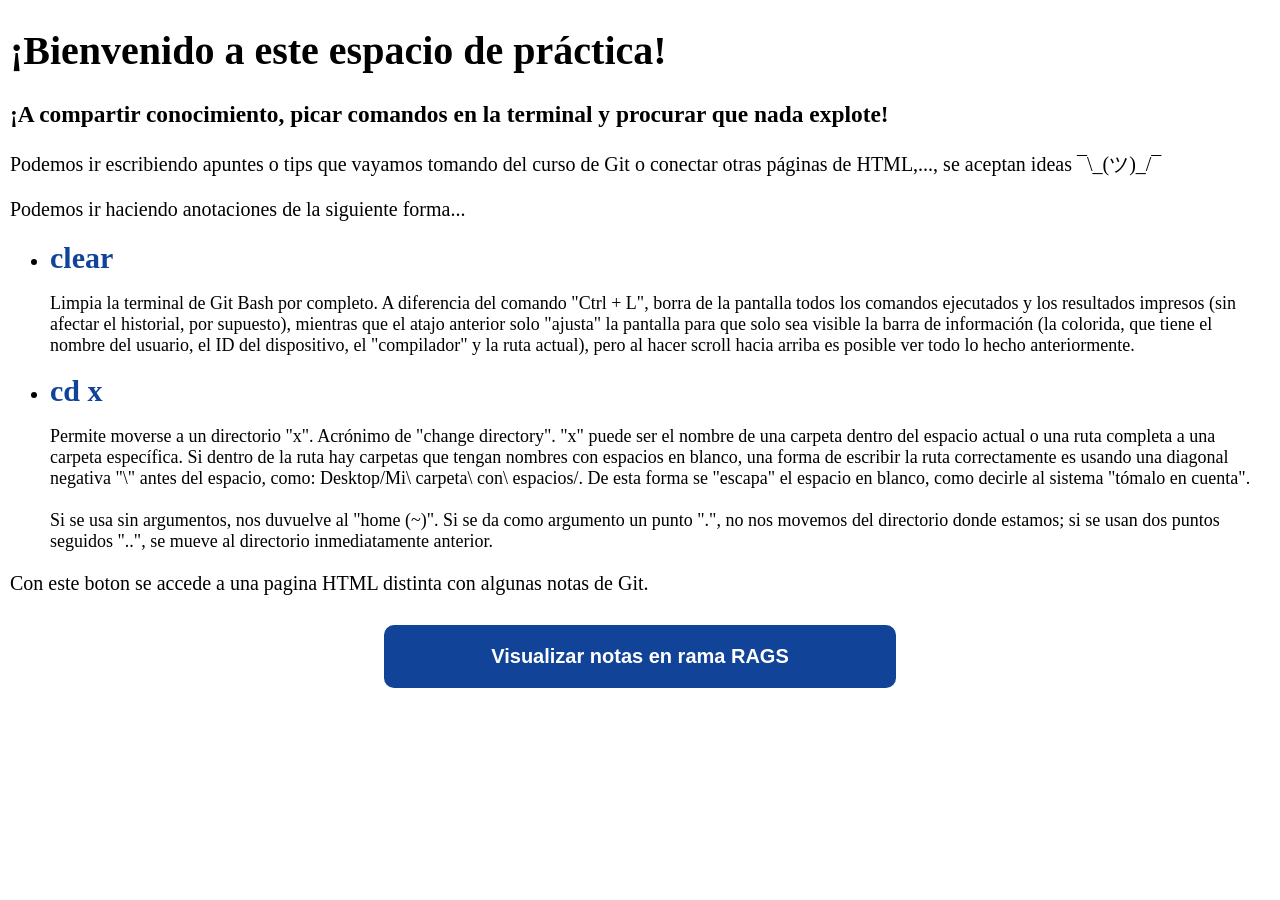
<file: index.html>
<!DOCTYPE html>
<html lang="en">
<head>
    <meta charset="UTF-8">
    <meta name="viewport" content="width=device-width, initial-scale=1.0">
    <link rel="stylesheet" href="css/estilos.css">
    <title>Practica en Equipo sobre Git y GitHub</title>
</head>
<body>
    <h1>¡Bienvenido a este espacio de práctica!</h1>
    <h3>
        ¡A compartir conocimiento, picar comandos en la terminal y procurar que nada explote!
    </h3>
    <p>
        Podemos ir escribiendo apuntes o tips que vayamos tomando del curso de Git o conectar otras
        páginas de HTML,..., se aceptan ideas ¯\_(ツ)_/¯
    </p>
    <p>
        Podemos ir haciendo anotaciones de la siguiente forma...
    </p>
    <ul>
        <li>
            <span class="comando">clear</span>
            <p>
                Limpia la terminal de Git Bash por completo. A diferencia del comando "Ctrl + L", 
                borra de la pantalla todos los comandos ejecutados y los resultados impresos (sin 
                afectar el historial, por supuesto), mientras que el atajo anterior solo "ajusta"
                la pantalla para que solo sea visible la barra de informaci&oacute;n (la colorida,
                que tiene el nombre del usuario, el ID del dispositivo, el "compilador" y la ruta 
                actual), pero al hacer scroll hacia arriba es posible ver todo lo hecho anteriormente.
            </p>
        </li>
        <li>
            <span class="comando">cd x</span>
            <p>
                Permite moverse a un directorio "x". Acr&oacute;nimo de "change directory". 
                "x" puede ser el nombre de una carpeta dentro del espacio actual o una ruta completa
                a una carpeta espec&iacute;fica. Si dentro de la ruta hay carpetas que tengan nombres
                con espacios en blanco, una forma de escribir la ruta correctamente es usando una 
                diagonal negativa "\" antes del espacio, como: Desktop/Mi\ carpeta\ con\ espacios/. 
                De esta forma se "escapa" el espacio en blanco, como decirle al sistema "t&oacute;malo
                en cuenta". 
                <br><br>
                Si se usa sin argumentos, nos duvuelve al "home (~)". Si se da como argumento un punto ".",
                no nos movemos del directorio donde estamos; si se usan dos puntos seguidos "..", se mueve
                al directorio inmediatamente anterior.
            </p>
        </li>
    </ul>
    <p>
        Con este boton se accede a una pagina HTML distinta con algunas notas de Git.
    </p>
    <div class="contenedor_btn">
        <button class="btn_rags">
            <a href="rama_rags.html">Visualizar notas en rama RAGS</a>
        </button>
    </div>
</body>
</html>
</file>
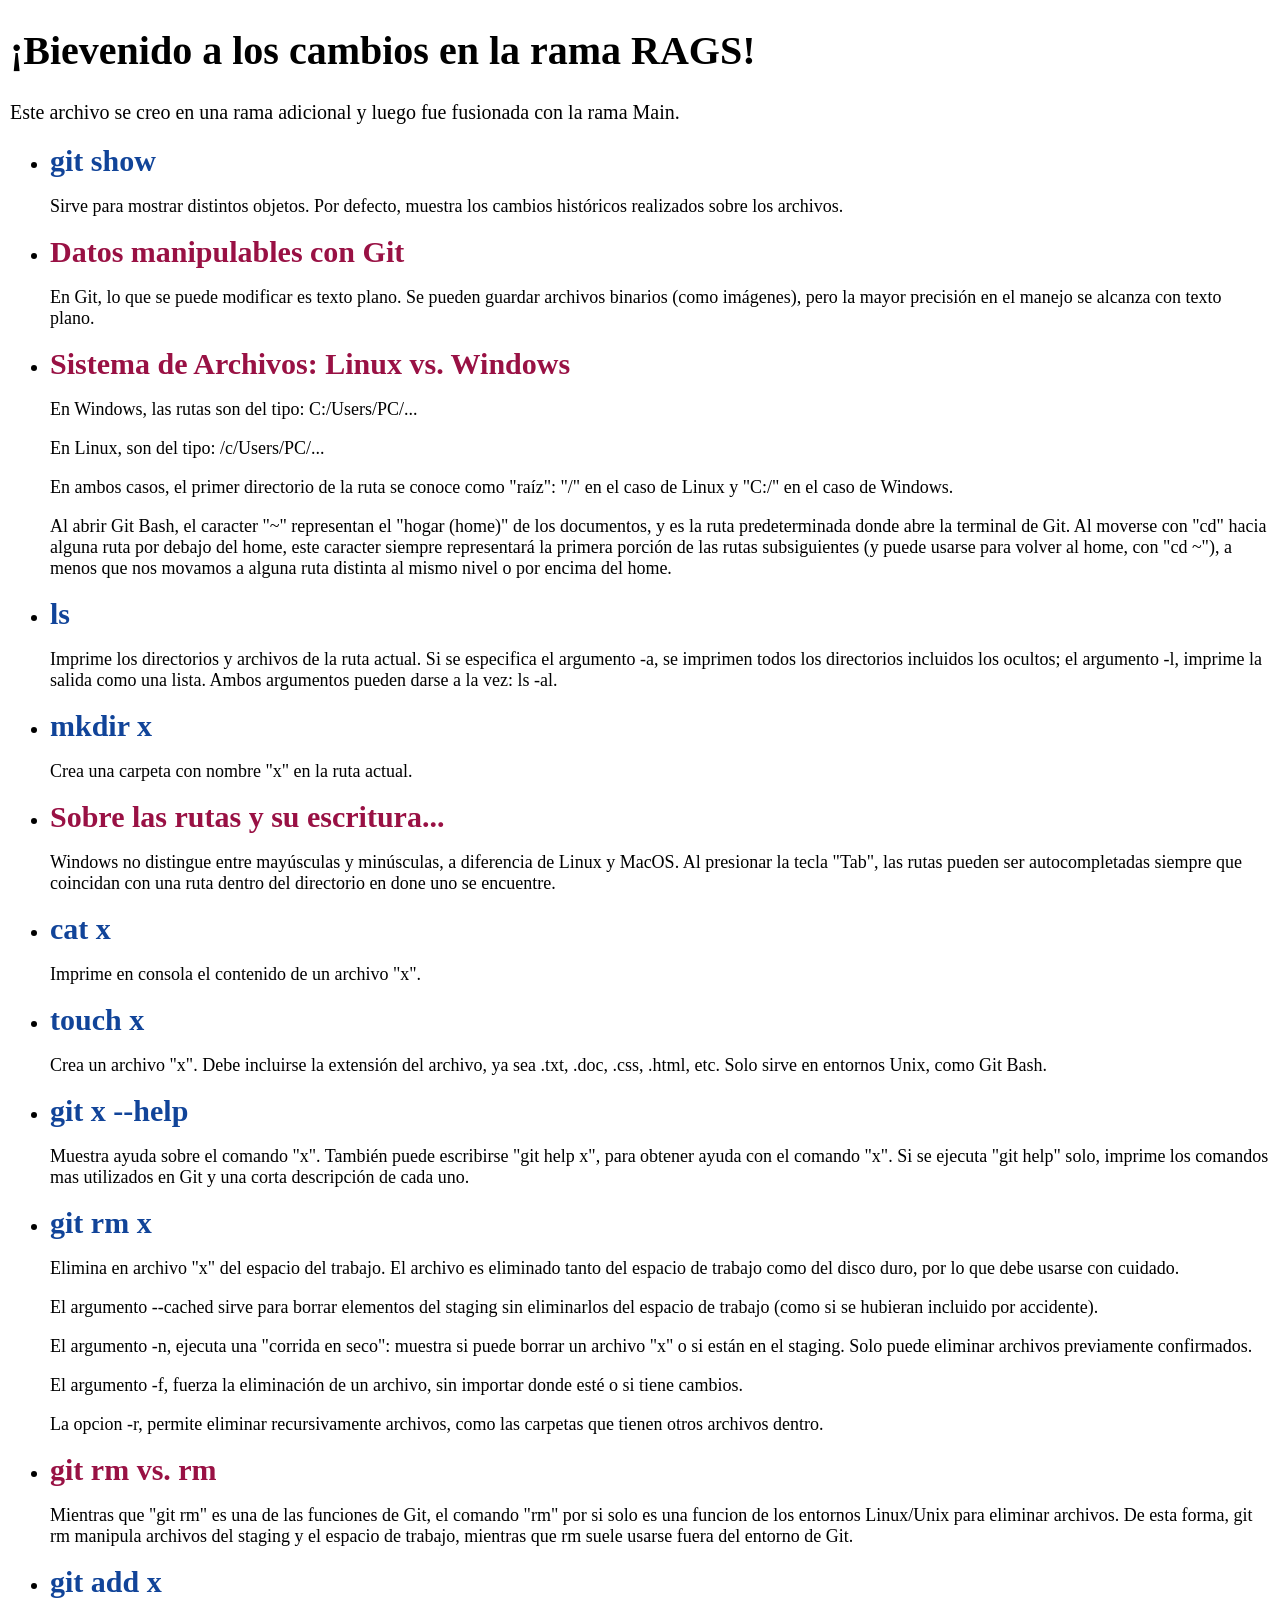
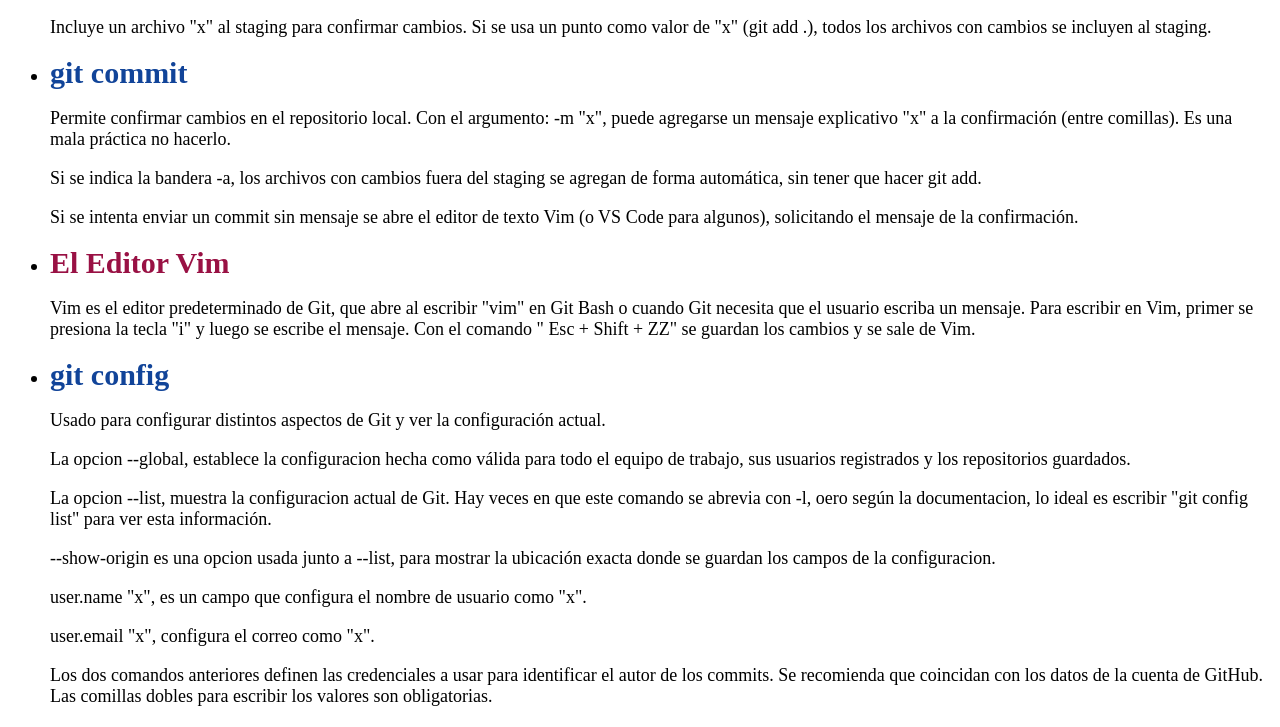
<file: rama_rags.html>
<!DOCTYPE html>
<html lang="en">
<head>
    <meta charset="UTF-8">
    <meta name="viewport" content="width=device-width, initial-scale=1.0">
    <link rel="stylesheet" href="css/estilos.css">
    <title>Rama RAGS</title>
</head>
<body>
    <h1>¡Bievenido a los cambios en la rama RAGS!</h1>
    <p>
        Este archivo se creo en una rama adicional y luego fue fusionada con la rama Main.
    </p>
    <ul>
        <li>
            <span class="comando">git show</span>
            <p>
                Sirve para mostrar distintos objetos. Por defecto, muestra los cambios 
                hist&oacute;ricos realizados sobre los archivos.
            </p>
        </li>
        <li>
            <span class="tip">Datos manipulables con Git</span>
            <p>
                En Git, lo que se puede modificar es texto plano. Se pueden guardar archivos
                binarios (como im&aacute;genes), pero la mayor precisi&oacute;n en el manejo
                se alcanza con texto plano.
            </p>
        </li>
        <li>
            <span class="tip">Sistema de Archivos: Linux vs. Windows</span>
            <p>
                En Windows, las rutas son del tipo: C:/Users/PC/...
            </p>
            <p>
                En Linux, son del tipo: /c/Users/PC/...
            </p>
            <p>
                En ambos casos, el primer directorio de la ruta se conoce como "ra&iacute;z": "/" en
                el caso de Linux y "C:/" en el caso de Windows.
            </p>
            <p>
                Al abrir Git Bash, el caracter "~" representan el "hogar (home)" de los documentos, y es
                la ruta predeterminada donde abre la terminal de Git. Al moverse con "cd" hacia alguna
                ruta por debajo del home, este caracter siempre representar&aacute; la primera
                porci&oacute;n de las rutas subsiguientes (y puede usarse para volver al home, con 
                "cd ~"), a menos que nos movamos a alguna ruta distinta al mismo nivel o por encima
                del home.  
            </p>
        </li>
        <li>
            <span class="comando">ls</span>
            <p>
                Imprime los directorios y archivos de la ruta actual. Si se especifica el argumento
                -a, se imprimen todos los directorios incluidos los ocultos; el argumento -l,
                imprime la salida como una lista. Ambos argumentos pueden darse a la vez: ls -al.
            </p>
        </li>
        <li>
            <span class="comando">mkdir x</span>
            <p>
                Crea una carpeta con nombre "x" en la ruta actual.
            </p>
        </li>
        <li>
            <span class="tip">Sobre las rutas y su escritura...</span>
            <p>
                Windows no distingue entre may&uacute;sculas y min&uacute;sculas, a diferencia de 
                Linux y MacOS. Al presionar la tecla "Tab", las rutas pueden ser autocompletadas
                siempre que coincidan con una ruta dentro del directorio en done uno se encuentre.
            </p>
        </li>
        <li>
            <span class="comando">cat x</span>
            <p>
                Imprime en consola el contenido de un archivo "x".
            </p>
        </li>
        <li>
            <span class="comando">touch x</span>
            <p>
                Crea un archivo "x". Debe incluirse la extensi&oacute;n del archivo, ya sea .txt,
                .doc, .css, .html, etc. Solo sirve en entornos Unix, como Git Bash.
            </p>
        </li>
        <li>
            <span class="comando">git x --help</span>
            <p>
                Muestra ayuda sobre el comando "x". Tambi&eacute;n puede escribirse "git help x",
                para obtener ayuda con el comando "x". Si se ejecuta "git help" solo, imprime 
                los comandos mas utilizados en Git y una corta descripci&oacute;n de cada uno.
            </p>
        </li>
        <li>
            <span class="comando">git rm x</span>
            <p>
                Elimina en archivo "x" del espacio del trabajo. El archivo es eliminado tanto del 
                espacio de trabajo como del disco duro, por lo que debe usarse con cuidado.
            </p>
            <p>
                El argumento --cached sirve para borrar elementos del staging sin eliminarlos
                del espacio de trabajo (como si se hubieran incluido por accidente).
            </p>
            <p>
                El argumento -n, ejecuta una "corrida en seco": muestra si puede borrar un archivo "x"
                o si est&aacute;n en el staging. Solo puede eliminar archivos previamente confirmados.
            </p>
            <p>
                El argumento -f, fuerza la eliminaci&oacute;n de un archivo, sin importar donde est&eacute; 
                o si tiene cambios.
            </p>
            <p>
                La opcion -r, permite eliminar recursivamente archivos, como las carpetas que tienen 
                otros archivos dentro.
            </p>
        </li>
        <li>
            <span class="tip">git rm vs. rm</span>
            <p>
                Mientras que "git rm" es una de las funciones de Git, el comando "rm" por si solo es
                una funcion de los entornos Linux/Unix para eliminar archivos. De esta forma, git rm
                manipula archivos del staging y el espacio de trabajo, mientras que rm suele usarse
                fuera del entorno de Git.
            </p>
        </li>
        <li>
            <span class="comando">git add x</span>
            <p>
                Incluye un archivo "x" al staging para confirmar cambios. Si se usa un punto como
                valor de "x" (git add .), todos los archivos con cambios se incluyen al staging.
            </p>
        </li>
        <li>
            <span class="comando">git commit</span>
            <p>
                Permite confirmar cambios en el repositorio local. Con el argumento: -m "x", puede
                agregarse un mensaje explicativo "x" a la confirmaci&oacute;n (entre comillas).
                Es una mala pr&aacute;ctica no hacerlo.
            </p>
            <p>
                Si se indica la bandera -a, los archivos con cambios fuera del staging se agregan de 
                forma autom&aacute;tica, sin tener que hacer git add.
            </p>
            <p>
                Si se intenta enviar un commit sin mensaje se abre el editor de texto Vim (o VS Code 
                para algunos), solicitando el mensaje de la confirmaci&oacute;n.
            </p>
        </li>
        <li>
            <span class="tip">El Editor Vim</span>
            <p>
                Vim es el editor predeterminado de Git, que abre al escribir "vim" en Git Bash
                o cuando Git necesita que el usuario escriba un mensaje. Para escribir en Vim,
                primer se presiona la tecla "i" y luego se escribe el mensaje. Con el comando 
                " Esc + Shift + ZZ" se guardan los cambios y se sale de Vim.
            </p>
        </li>
        <li>
            <span class="comando">git config</span>
            <p>
                Usado para configurar distintos aspectos de Git y ver la configuraci&oacute;n actual.
            </p>
            <p>
                La opcion --global, establece la configuracion hecha como v&aacute;lida para 
                todo el equipo de trabajo, sus usuarios registrados y los repositorios guardados.
            </p>
            <p>
                La opcion --list, muestra la configuracion actual de Git. Hay veces en que este 
                comando se abrevia con -l, oero seg&uacute;n la documentacion, lo ideal es
                escribir "git config list" para ver esta informaci&oacute;n.
            </p>
            <p>
                --show-origin es una opcion usada junto a --list, para mostrar la ubicaci&oacute;n 
                exacta donde se guardan los campos de la configuracion.
            </p>
            <p>
                user.name "x", es un campo que configura el nombre de usuario como "x".
            </p>
            <p>
                user.email "x", configura el correo como "x".
            </p>
            <p>
                Los dos comandos anteriores definen las credenciales a usar para identificar el
                autor de los commits. Se recomienda que coincidan con los datos de la cuenta de 
                GitHub. Las comillas dobles para escribir los valores son obligatorias.
            </p>
        </li>
    </ul>
</body>
</html>
</file>
<file: css/estilos.css>
body {
    margin: 10px;
    font-family: "Times New Roman";
    font-size: 20px;
}

li p {
    font-size: 18px;
}

.comando {
    font-size: 30px;
    font-weight: bold;
    color: #149;
}

.tip {
    font-size: 30px;
    font-weight: bold;
    color: #914;
}

.contenedor_btn {
    margin: auto;
    width: 80vw;
    padding: 10px;
    display: flex;
    align-items: center;
    justify-content: center;
    gap: 20px;
}

.btn_rags {
    min-width: 50%;
    min-height: 3rem;
    border-radius: 10px;
    border: none;
    text-align: center;
    background-color: #149;
    padding: 0;
}

.btn_rags:hover {
    background-color: #48c;
    transition: .1s ease;
}

.btn_rags a {
    display: inline-block;
    text-decoration: none;
    color: #fff;
    font-weight: bold;
    font-size: 20px;
    height: 100%;
    min-width: 100%;
    padding: 20px;
    box-sizing: border-box;
}
</file>
